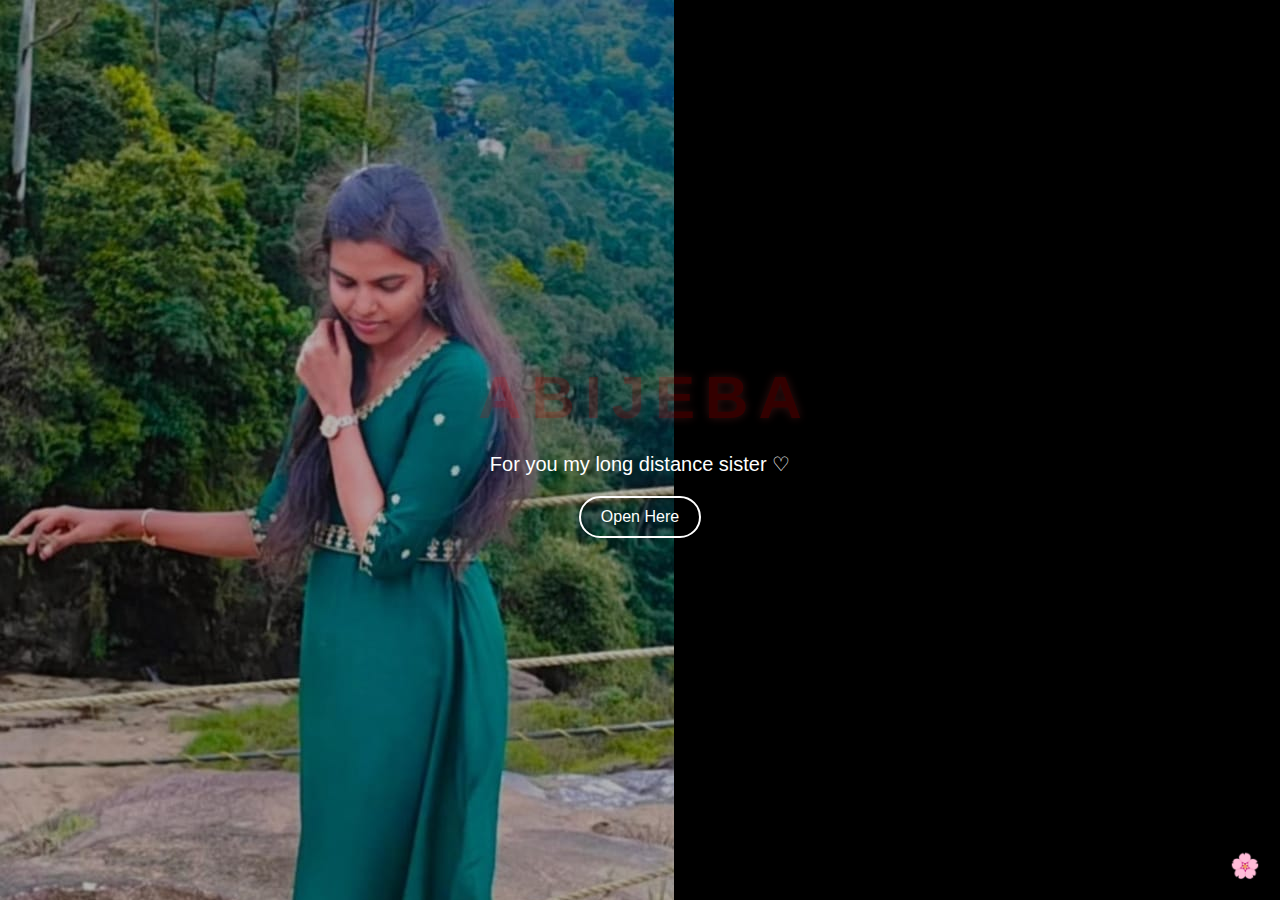
<file: index.html>
<!DOCTYPE html>
<html lang="en">
<head>
  <meta charset="UTF-8" />
  <meta name="viewport" content="width=device-width, initial-scale=1.0"/>
  <title>Glowing Running Name</title>
  <style>
    body {
      margin: 0;
      padding: 0;
      background-color: black;
      background-image: url("2.jpg");
      background-repeat: no-repeat;
      background-size: center;
      color: white;
      font-family: 'Arial', sans-serif;
      display: flex;
      flex-direction: column;
      align-items: center;
      justify-content: center;
      height: 100vh;
      text-align: center;
    }

    .glow-text {
      font-size: 60px;
      font-weight: bold;
      display: flex;
      gap: 10px;
    }

    .glow-text span {
      color: red;
      opacity: 0.2;
      text-shadow: 0 0 10px #ff4d4d;
      animation: run-glow 2s infinite;
    }

    /* Delay each letter to create the running effect */
    .glow-text span:nth-child(1) { animation-delay: 0s; }
    .glow-text span:nth-child(2) { animation-delay: 0.2s; }
    .glow-text span:nth-child(3) { animation-delay: 0.4s; }
    .glow-text span:nth-child(4) { animation-delay: 0.6s; }
    .glow-text span:nth-child(5) { animation-delay: 0.8s; }
    .glow-text span:nth-child(6) { animation-delay: 1s; }

    @keyframes run-glow {
      0% { opacity: 0.2; text-shadow: none; }
      50% { opacity: 1; text-shadow: 0 0 15px #ff4d4d, 0 0 30px #ff4d4d; }
      100% { opacity: 0.2; text-shadow: none; }
    }

    .message {
      font-size: 20px;
      margin-top: 20px;
    }

    .button-container {
      margin-top: 20px;
    }

    .button-container button {
      background-color: transparent;
      border: 2px solid white;
      padding: 10px 20px;
      color: white;
      border-radius: 30px;
      font-size: 16px;
      cursor: pointer;
      transition: background-color 0.3s, color 0.3s;
    }

    .button-container button:hover {
      background-color: white;
      color: black;
    }

    .emoji {
      position: absolute;
      bottom: 20px;
      right: 20px;
      font-size: 24px;
    }
  </style>
</head>
<body>

  <div class="glow-text">
    <span>A</span>
    <span>B</span>
    <span>I</span>
    <span>J</span>
    <span>E</span>
    <span>B</span>
    <span>A</span>
  </div>

  <div class="message">For you my long distance sister ♡</div>

  <div class="button-container">
     <button class="button" onclick="window.location.href='flower.html'">Open Here</button>
  </div>

  <div class="emoji">🌸</div>

</body>
</html>
</file>
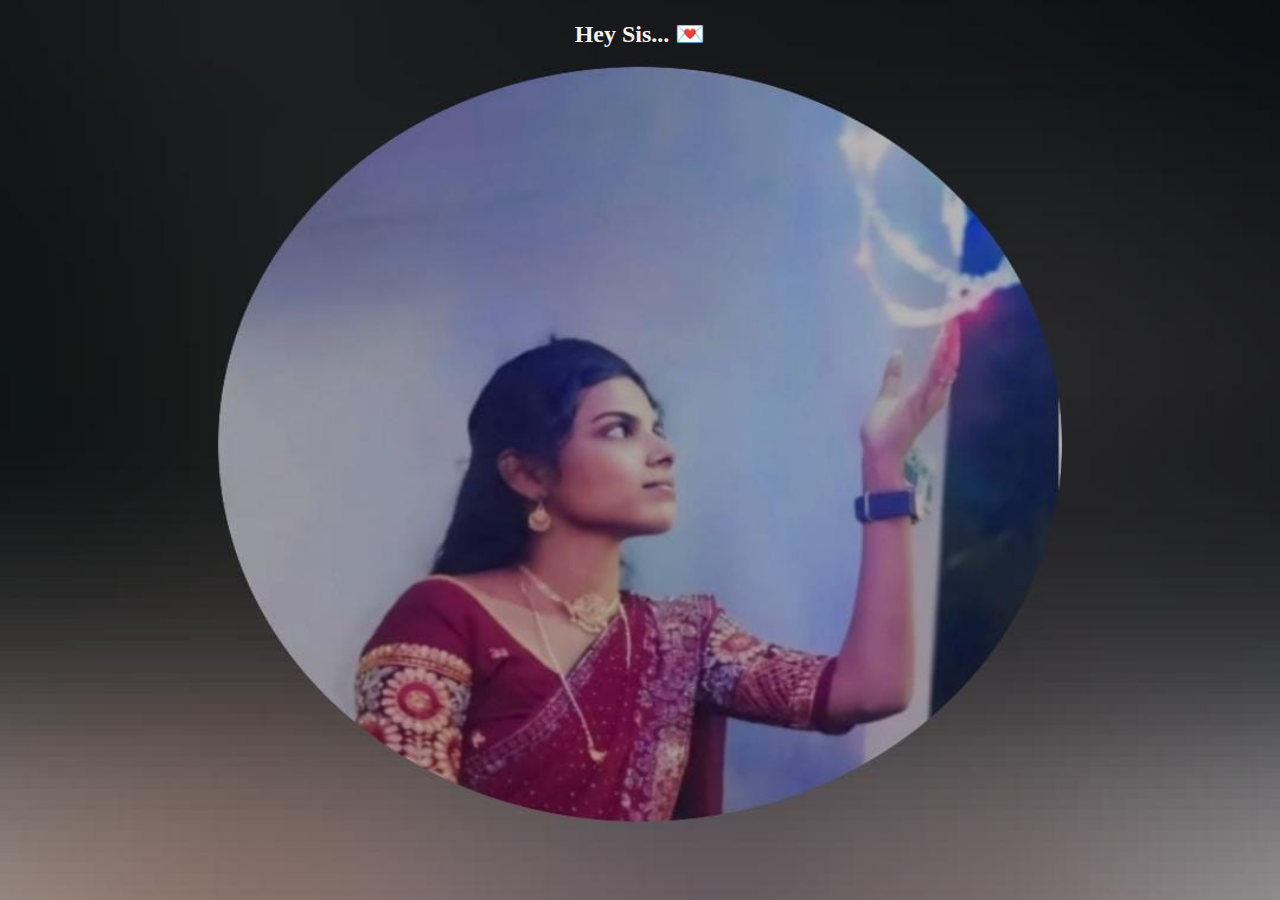
<file: final.html>
<!DOCTYPE html>
<html lang="en" >
<head>
  <meta charset="UTF-8">
  <title></title>
  <link rel="stylesheet" href="./style.css">

</head>
<body>
<!-- partial:index.partial.html -->
<html>
<head>
  <title></title>
</head>
<body>
  

<div class="bg_heart">
</div>

<div class="container">
 

<h2 id="text1"></h2>


  </div>
  



</body>
</html>
<!-- partial -->
  <script src='https://cdnjs.cloudflare.com/ajax/libs/jquery/3.2.1/jquery.min.js'></script><script  src="./script.js"></script>

</body>
</html>
</file>
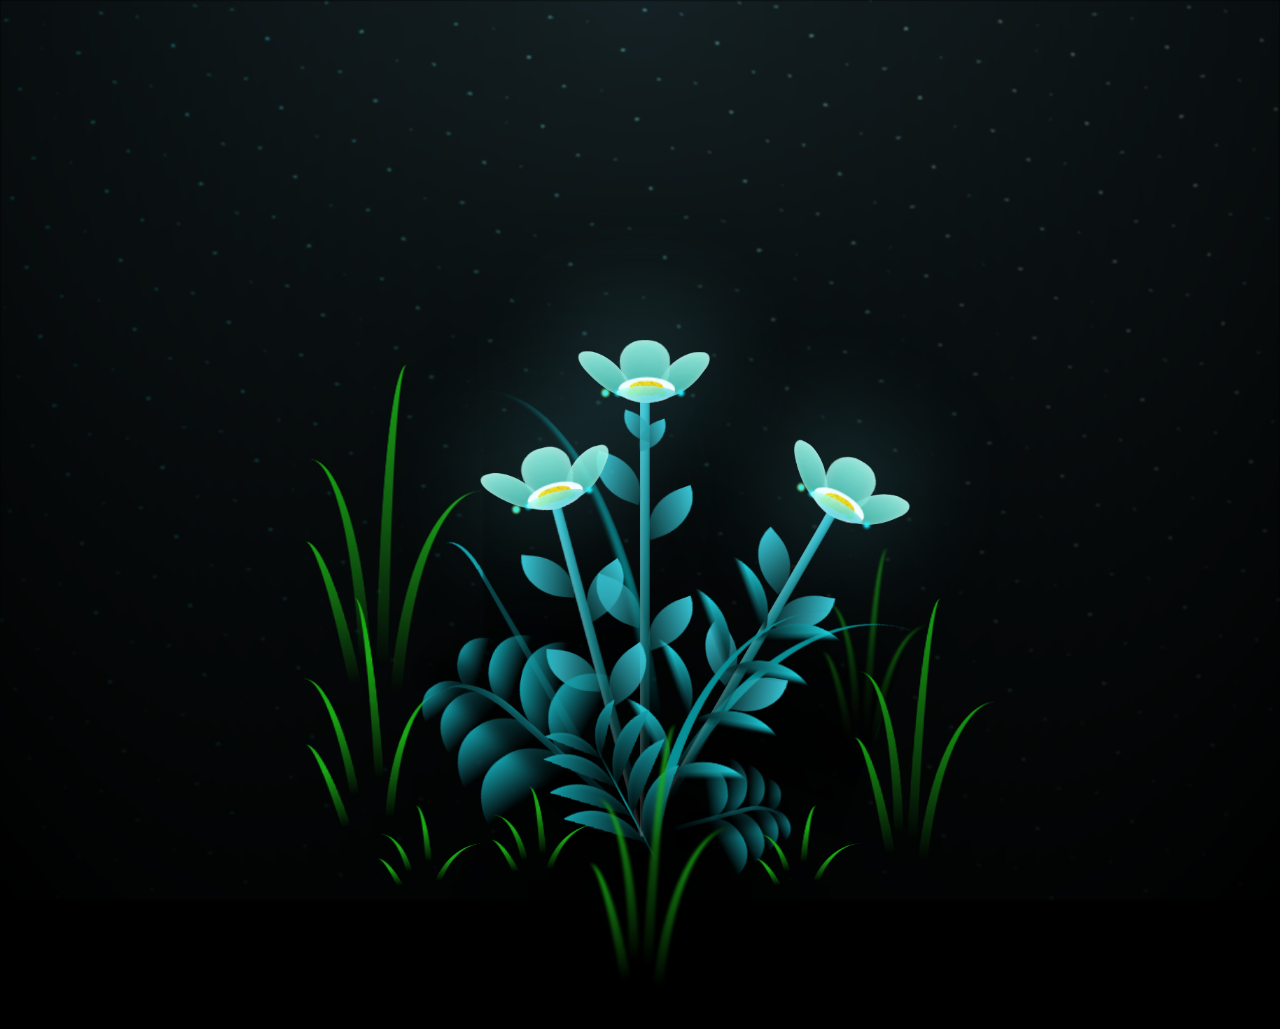
<file: flower.html>
<style>*,
*::after,
*::before {
  padding: 0;
  margin: 0;
  box-sizing: border-box;
}

:root {
  --dark-color: #000;
}

body {
  display: flex;
  align-items: flex-end;
  justify-content: center;
  min-height: 100vh;
  background-color: var(--dark-color);
  overflow: hidden;
  perspective: 1000px;
}

.night {
  position: fixed;
  left: 50%;
  top: 0;
  transform: translateX(-50%);
  width: 100%;
  height: 100%;
  filter: blur(0.1vmin);
  background-image: radial-gradient(ellipse at top, transparent 0%, var(--dark-color)), radial-gradient(ellipse at bottom, var(--dark-color), rgba(145, 233, 255, 0.2)), repeating-linear-gradient(220deg, black 0px, black 19px, transparent 19px, transparent 22px), repeating-linear-gradient(189deg, black 0px, black 19px, transparent 19px, transparent 22px), repeating-linear-gradient(148deg, black 0px, black 19px, transparent 19px, transparent 22px), linear-gradient(90deg, #00fffa, #f0f0f0);
}

.flowers {
  position: relative;
  transform: scale(0.7);
}

.flower {
  position: absolute;
  bottom: 10vmin;
  transform-origin: bottom center;
  z-index: 10;
  --fl-speed: 0.8s;
}
.flower--1 {
  animation: moving-flower-1 4s linear infinite;
}
.flower--1 .flower__line {
  height: 70vmin;
  animation-delay: 0.3s;
}
.flower--1 .flower__line__leaf--1 {
  animation: blooming-leaf-right var(--fl-speed) 1.6s backwards;
}
.flower--1 .flower__line__leaf--2 {
  animation: blooming-leaf-right var(--fl-speed) 1.4s backwards;
}
.flower--1 .flower__line__leaf--3 {
  animation: blooming-leaf-left var(--fl-speed) 1.2s backwards;
}
.flower--1 .flower__line__leaf--4 {
  animation: blooming-leaf-left var(--fl-speed) 1s backwards;
}
.flower--1 .flower__line__leaf--5 {
  animation: blooming-leaf-right var(--fl-speed) 1.8s backwards;
}
.flower--1 .flower__line__leaf--6 {
  animation: blooming-leaf-left var(--fl-speed) 2s backwards;
}
.flower--2 {
  left: 50%;
  transform: rotate(30deg);
  animation: moving-flower-2 4s linear infinite;
}
.flower--2 .flower__line {
  height: 60vmin;
  animation-delay: 0.8s;
}
.flower--2 .flower__line__leaf--1 {
  animation: blooming-leaf-right var(--fl-speed) 1.9s backwards;
}
.flower--2 .flower__line__leaf--2 {
  animation: blooming-leaf-right var(--fl-speed) 1.7s backwards;
}
.flower--2 .flower__line__leaf--3 {
  animation: blooming-leaf-left var(--fl-speed) 1.5s backwards;
}
.flower--2 .flower__line__leaf--4 {
  animation: blooming-leaf-left var(--fl-speed) 1.3s backwards;
}
.flower--3 {
  left: 50%;
  transform: rotate(-15deg);
  animation: moving-flower-3 4s linear infinite;
}
.flower--3 .flower__line {
  animation-delay: 0.9s;
}
.flower--3 .flower__line__leaf--1 {
  animation: blooming-leaf-right var(--fl-speed) 2.5s backwards;
}
.flower--3 .flower__line__leaf--2 {
  animation: blooming-leaf-right var(--fl-speed) 2.3s backwards;
}
.flower--3 .flower__line__leaf--3 {
  animation: blooming-leaf-left var(--fl-speed) 2.1s backwards;
}
.flower--3 .flower__line__leaf--4 {
  animation: blooming-leaf-left var(--fl-speed) 1.9s backwards;
}
.flower__leafs {
  position: relative;
  animation: blooming-flower 2s backwards;
}
.flower__leafs--1 {
  animation-delay: 1.1s;
}
.flower__leafs--2 {
  animation-delay: 1.4s;
}
.flower__leafs--3 {
  animation-delay: 1.7s;
}
.flower__leafs::after {
  content: "";
  position: absolute;
  left: 0;
  top: 0;
  transform: translate(-50%, -100%);
  width: 8vmin;
  height: 8vmin;
  background-color: #6bf0ff;
  filter: blur(10vmin);
}
.flower__leaf {
  position: absolute;
  bottom: 0;
  left: 50%;
  width: 8vmin;
  height: 11vmin;
  border-radius: 51% 49% 47% 53%/44% 45% 55% 69%;
  background-color: #65e6cc;
  background-image: linear-gradient(to top, #40bbab, #a7ffee);
  transform-origin: bottom center;
  opacity: 0.9;
  box-shadow: inset 0 0 2vmin rgba(255, 255, 255, 0.5);
}
.flower__leaf--1 {
  transform: translate(-10%, 1%) rotateY(40deg) rotateX(-50deg);
}
.flower__leaf--2 {
  transform: translate(-50%, -4%) rotateX(40deg);
}
.flower__leaf--3 {
  transform: translate(-90%, 0%) rotateY(45deg) rotateX(50deg);
}
.flower__leaf--4 {
  width: 8vmin;
  height: 8vmin;
  transform-origin: bottom left;
  border-radius: 4vmin 10vmin 4vmin 4vmin;
  transform: translate(0%, 18%) rotateX(70deg) rotate(-43deg);
  background-image: linear-gradient(to top, #39c6d6, #a7ffee);
  z-index: 1;
  opacity: 0.8;
}
.flower__white-circle {
  position: absolute;
  left: -3.5vmin;
  top: -3vmin;
  width: 9vmin;
  height: 4vmin;
  border-radius: 50%;
  background-color: #fff;
}
.flower__white-circle::after {
  content: "";
  position: absolute;
  left: 50%;
  top: 45%;
  transform: translate(-50%, -50%);
  width: 60%;
  height: 60%;
  border-radius: inherit;
  background-image: repeating-linear-gradient(135deg, rgba(0, 0, 0, 0.03) 0px, rgba(0, 0, 0, 0.03) 1px, transparent 1px, transparent 12px), repeating-linear-gradient(45deg, rgba(0, 0, 0, 0.03) 0px, rgba(0, 0, 0, 0.03) 1px, transparent 1px, transparent 12px), repeating-linear-gradient(67.5deg, rgba(0, 0, 0, 0.03) 0px, rgba(0, 0, 0, 0.03) 1px, transparent 1px, transparent 12px), repeating-linear-gradient(135deg, rgba(0, 0, 0, 0.03) 0px, rgba(0, 0, 0, 0.03) 1px, transparent 1px, transparent 12px), repeating-linear-gradient(45deg, rgba(0, 0, 0, 0.03) 0px, rgba(0, 0, 0, 0.03) 1px, transparent 1px, transparent 12px), repeating-linear-gradient(112.5deg, rgba(0, 0, 0, 0.03) 0px, rgba(0, 0, 0, 0.03) 1px, transparent 1px, transparent 12px), repeating-linear-gradient(112.5deg, rgba(0, 0, 0, 0.03) 0px, rgba(0, 0, 0, 0.03) 1px, transparent 1px, transparent 12px), repeating-linear-gradient(45deg, rgba(0, 0, 0, 0.03) 0px, rgba(0, 0, 0, 0.03) 1px, transparent 1px, transparent 12px), repeating-linear-gradient(22.5deg, rgba(0, 0, 0, 0.03) 0px, rgba(0, 0, 0, 0.03) 1px, transparent 1px, transparent 12px), repeating-linear-gradient(45deg, rgba(0, 0, 0, 0.03) 0px, rgba(0, 0, 0, 0.03) 1px, transparent 1px, transparent 12px), repeating-linear-gradient(22.5deg, rgba(0, 0, 0, 0.03) 0px, rgba(0, 0, 0, 0.03) 1px, transparent 1px, transparent 12px), repeating-linear-gradient(135deg, rgba(0, 0, 0, 0.03) 0px, rgba(0, 0, 0, 0.03) 1px, transparent 1px, transparent 12px), repeating-linear-gradient(157.5deg, rgba(0, 0, 0, 0.03) 0px, rgba(0, 0, 0, 0.03) 1px, transparent 1px, transparent 12px), repeating-linear-gradient(67.5deg, rgba(0, 0, 0, 0.03) 0px, rgba(0, 0, 0, 0.03) 1px, transparent 1px, transparent 12px), repeating-linear-gradient(67.5deg, rgba(0, 0, 0, 0.03) 0px, rgba(0, 0, 0, 0.03) 1px, transparent 1px, transparent 12px), linear-gradient(90deg, #ffeb12, #ffce00);
}
.flower__line {
  height: 55vmin;
  width: 1.5vmin;
  background-image: linear-gradient(to left, rgba(0, 0, 0, 0.2), transparent, rgba(255, 255, 255, 0.2)), linear-gradient(to top, transparent 10%, #14757a, #39c6d6);
  box-shadow: inset 0 0 2px rgba(0, 0, 0, 0.5);
  animation: grow-flower-tree 4s backwards;
}
.flower__line__leaf {
  --w: 7vmin;
  --h: calc(var(--w) + 2vmin);
  position: absolute;
  top: 20%;
  left: 90%;
  width: var(--w);
  height: var(--h);
  border-top-right-radius: var(--h);
  border-bottom-left-radius: var(--h);
  background-image: linear-gradient(to top, rgba(20, 117, 122, 0.4), #39c6d6);
}
.flower__line__leaf--1 {
  transform: rotate(70deg) rotateY(30deg);
}
.flower__line__leaf--2 {
  top: 45%;
  transform: rotate(70deg) rotateY(30deg);
}
.flower__line__leaf--3, .flower__line__leaf--4, .flower__line__leaf--6 {
  border-top-right-radius: 0;
  border-bottom-left-radius: 0;
  border-top-left-radius: var(--h);
  border-bottom-right-radius: var(--h);
  left: -460%;
  top: 12%;
  transform: rotate(-70deg) rotateY(30deg);
}
.flower__line__leaf--4 {
  top: 40%;
}
.flower__line__leaf--5 {
  top: 0;
  transform-origin: left;
  transform: rotate(70deg) rotateY(30deg) scale(0.6);
}
.flower__line__leaf--6 {
  top: -2%;
  left: -450%;
  transform-origin: right;
  transform: rotate(-70deg) rotateY(30deg) scale(0.6);
}
.flower__light {
  position: absolute;
  bottom: 0vmin;
  width: 1vmin;
  height: 1vmin;
  background-color: #fffb00;
  border-radius: 50%;
  filter: blur(0.2vmin);
  animation: light-ans 4s linear infinite backwards;
}
.flower__light:nth-child(odd) {
  background-color: #23f0ff;
}
.flower__light--1 {
  left: -2vmin;
  animation-delay: 1s;
}
.flower__light--2 {
  left: 3vmin;
  animation-delay: 0.5s;
}
.flower__light--3 {
  left: -6vmin;
  animation-delay: 0.3s;
}
.flower__light--4 {
  left: 6vmin;
  animation-delay: 0.9s;
}
.flower__light--5 {
  left: -1vmin;
  animation-delay: 1.5s;
}
.flower__light--6 {
  left: -4vmin;
  animation-delay: 3s;
}
.flower__light--7 {
  left: 3vmin;
  animation-delay: 2s;
}
.flower__light--8 {
  left: -6vmin;
  animation-delay: 3.5s;
}
.flower__grass {
  --c: #159faa;
  --line-w: 1.5vmin;
  position: absolute;
  bottom: 12vmin;
  left: -7vmin;
  display: flex;
  flex-direction: column;
  align-items: flex-end;
  z-index: 20;
  transform-origin: bottom center;
  transform: rotate(-48deg) rotateY(40deg);
}
.flower__grass--1 {
  animation: moving-grass 2s linear infinite;
}
.flower__grass--2 {
  left: 2vmin;
  bottom: 10vmin;
  transform: scale(0.5) rotate(75deg) rotateX(10deg) rotateY(-200deg);
  opacity: 0.8;
  z-index: 0;
  animation: moving-grass--2 1.5s linear infinite;
}
.flower__grass--top {
  width: 7vmin;
  height: 10vmin;
  border-top-right-radius: 100%;
  border-right: var(--line-w) solid var(--c);
  transform-origin: bottom center;
  transform: rotate(-2deg);
}
.flower__grass--bottom {
  margin-top: -2px;
  width: var(--line-w);
  height: 25vmin;
  background-image: linear-gradient(to top, transparent, var(--c));
}
.flower__grass__leaf {
  --size: 10vmin;
  position: absolute;
  width: calc(var(--size) * 2.1);
  height: var(--size);
  border-top-left-radius: var(--size);
  border-top-right-radius: var(--size);
  background-image: linear-gradient(to top, transparent, transparent 30%, var(--c));
  z-index: 100;
}
.flower__grass__leaf--1 {
  top: -6%;
  left: 30%;
  --size: 6vmin;
  transform: rotate(-20deg);
  animation: growing-grass-ans--1 2s 2.6s backwards;
}
@keyframes growing-grass-ans--1 {
  0% {
    transform-origin: bottom left;
    transform: rotate(-20deg) scale(0);
  }
}
.flower__grass__leaf--2 {
  top: -5%;
  left: -110%;
  --size: 6vmin;
  transform: rotate(10deg);
  animation: growing-grass-ans--2 2s 2.4s linear backwards;
}
@keyframes growing-grass-ans--2 {
  0% {
    transform-origin: bottom right;
    transform: rotate(10deg) scale(0);
  }
}
.flower__grass__leaf--3 {
  top: 5%;
  left: 60%;
  --size: 8vmin;
  transform: rotate(-18deg) rotateX(-20deg);
  animation: growing-grass-ans--3 2s 2.2s linear backwards;
}
@keyframes growing-grass-ans--3 {
  0% {
    transform-origin: bottom left;
    transform: rotate(-18deg) rotateX(-20deg) scale(0);
  }
}
.flower__grass__leaf--4 {
  top: 6%;
  left: -135%;
  --size: 8vmin;
  transform: rotate(2deg);
  animation: growing-grass-ans--4 2s 2s linear backwards;
}
@keyframes growing-grass-ans--4 {
  0% {
    transform-origin: bottom right;
    transform: rotate(2deg) scale(0);
  }
}
.flower__grass__leaf--5 {
  top: 20%;
  left: 60%;
  --size: 10vmin;
  transform: rotate(-24deg) rotateX(-20deg);
  animation: growing-grass-ans--5 2s 1.8s linear backwards;
}
@keyframes growing-grass-ans--5 {
  0% {
    transform-origin: bottom left;
    transform: rotate(-24deg) rotateX(-20deg) scale(0);
  }
}
.flower__grass__leaf--6 {
  top: 22%;
  left: -180%;
  --size: 10vmin;
  transform: rotate(10deg);
  animation: growing-grass-ans--6 2s 1.6s linear backwards;
}
@keyframes growing-grass-ans--6 {
  0% {
    transform-origin: bottom right;
    transform: rotate(10deg) scale(0);
  }
}
.flower__grass__leaf--7 {
  top: 39%;
  left: 70%;
  --size: 10vmin;
  transform: rotate(-10deg);
  animation: growing-grass-ans--7 2s 1.4s linear backwards;
}
@keyframes growing-grass-ans--7 {
  0% {
    transform-origin: bottom left;
    transform: rotate(-10deg) scale(0);
  }
}
.flower__grass__leaf--8 {
  top: 40%;
  left: -215%;
  --size: 11vmin;
  transform: rotate(10deg);
  animation: growing-grass-ans--8 2s 1.2s linear backwards;
}
@keyframes growing-grass-ans--8 {
  0% {
    transform-origin: bottom right;
    transform: rotate(10deg) scale(0);
  }
}
.flower__grass__overlay {
  position: absolute;
  top: -10%;
  right: 0%;
  width: 100%;
  height: 100%;
  background-color: rgba(0, 0, 0, 0.6);
  filter: blur(1.5vmin);
  z-index: 100;
}
.flower__g-long {
  --w: 2vmin;
  --h: 6vmin;
  --c: #159faa;
  position: absolute;
  bottom: 10vmin;
  left: -3vmin;
  transform-origin: bottom center;
  transform: rotate(-30deg) rotateY(-20deg);
  display: flex;
  flex-direction: column;
  align-items: flex-end;
  animation: flower-g-long-ans 3s linear infinite;
}
@keyframes flower-g-long-ans {
  0%, 100% {
    transform: rotate(-30deg) rotateY(-20deg);
  }
  50% {
    transform: rotate(-32deg) rotateY(-20deg);
  }
}
.flower__g-long__top {
  top: calc(var(--h) * -1);
  width: calc(var(--w) + 1vmin);
  height: var(--h);
  border-top-right-radius: 100%;
  border-right: 0.7vmin solid var(--c);
  transform: translate(-0.7vmin, 1vmin);
}
.flower__g-long__bottom {
  width: var(--w);
  height: 50vmin;
  transform-origin: bottom center;
  background-image: linear-gradient(to top, transparent 30%, var(--c));
  box-shadow: inset 0 0 2px rgba(0, 0, 0, 0.5);
  clip-path: polygon(35% 0, 65% 1%, 100% 100%, 0% 100%);
}
.flower__g-right {
  position: absolute;
  bottom: 6vmin;
  left: -2vmin;
  transform-origin: bottom left;
  transform: rotate(20deg);
}
.flower__g-right .leaf {
  width: 30vmin;
  height: 50vmin;
  border-top-left-radius: 100%;
  border-left: 2vmin solid #079097;
  background-image: linear-gradient(to bottom, transparent, var(--dark-color) 60%);
  mask-image: linear-gradient(to top, transparent 30%, #079097 60%);
}
.flower__g-right--1 {
  animation: flower-g-right-ans 2.5s linear infinite;
}
.flower__g-right--2 {
  left: 5vmin;
  transform: rotateY(-180deg);
  animation: flower-g-right-ans--2 3s linear infinite;
}
.flower__g-right--2 .leaf {
  height: 75vmin;
  filter: blur(0.3vmin);
  opacity: 0.8;
}
@keyframes flower-g-right-ans {
  0%, 100% {
    transform: rotate(20deg);
  }
  50% {
    transform: rotate(24deg) rotateX(-20deg);
  }
}
@keyframes flower-g-right-ans--2 {
  0%, 100% {
    transform: rotateY(-180deg) rotate(0deg) rotateX(-20deg);
  }
  50% {
    transform: rotateY(-180deg) rotate(6deg) rotateX(-20deg);
  }
}
.flower__g-front {
  position: absolute;
  bottom: 6vmin;
  left: 2.5vmin;
  z-index: 100;
  transform-origin: bottom center;
  transform: rotate(-28deg) rotateY(30deg) scale(1.04);
  animation: flower__g-front-ans 2s linear infinite;
}
@keyframes flower__g-front-ans {
  0%, 100% {
    transform: rotate(-28deg) rotateY(30deg) scale(1.04);
  }
  50% {
    transform: rotate(-35deg) rotateY(40deg) scale(1.04);
  }
}
.flower__g-front__line {
  width: 0.3vmin;
  height: 20vmin;
  background-image: linear-gradient(to top, transparent, #079097, transparent 100%);
  position: relative;
}
.flower__g-front__leaf-wrapper {
  position: absolute;
  top: 0;
  left: 0;
  transform-origin: bottom left;
  transform: rotate(10deg);
}
.flower__g-front__leaf-wrapper:nth-child(even) {
  left: 0vmin;
  transform: rotateY(-180deg) rotate(5deg);
  animation: flower__g-front__leaf-left-ans 1s ease-in backwards;
}
.flower__g-front__leaf-wrapper:nth-child(odd) {
  animation: flower__g-front__leaf-ans 1s ease-in backwards;
}
.flower__g-front__leaf-wrapper--1 {
  top: -8vmin;
  transform: scale(0.7);
  animation: flower__g-front__leaf-ans 1s 5.5s ease-in backwards !important;
}
.flower__g-front__leaf-wrapper--2 {
  top: -8vmin;
  transform: rotateY(-180deg) scale(0.7) !important;
  animation: flower__g-front__leaf-left-ans-2 1s 4.6s ease-in backwards !important;
}
.flower__g-front__leaf-wrapper--3 {
  top: -3vmin;
  animation: flower__g-front__leaf-ans 1s 4.6s ease-in backwards;
}
.flower__g-front__leaf-wrapper--4 {
  top: -3vmin;
  transform: rotateY(-180deg) scale(0.9) !important;
  animation: flower__g-front__leaf-left-ans-2 1s 4.6s ease-in backwards !important;
}
@keyframes flower__g-front__leaf-left-ans-2 {
  0% {
    transform: rotateY(-180deg) scale(0);
  }
}
.flower__g-front__leaf-wrapper--5, .flower__g-front__leaf-wrapper--6 {
  top: 2vmin;
}
.flower__g-front__leaf-wrapper--7, .flower__g-front__leaf-wrapper--8 {
  top: 6.5vmin;
}
.flower__g-front__leaf-wrapper--2 {
  animation-delay: 5.2s !important;
}
.flower__g-front__leaf-wrapper--3 {
  animation-delay: 4.9s !important;
}
.flower__g-front__leaf-wrapper--5 {
  animation-delay: 4.3s !important;
}
.flower__g-front__leaf-wrapper--6 {
  animation-delay: 4.1s !important;
}
.flower__g-front__leaf-wrapper--7 {
  animation-delay: 3.8s !important;
}
.flower__g-front__leaf-wrapper--8 {
  animation-delay: 3.5s !important;
}
@keyframes flower__g-front__leaf-ans {
  0% {
    transform: rotate(10deg) scale(0);
  }
}
@keyframes flower__g-front__leaf-left-ans {
  0% {
    transform: rotateY(-180deg) rotate(5deg) scale(0);
  }
}
.flower__g-front__leaf {
  width: 10vmin;
  height: 10vmin;
  border-radius: 100% 0% 0% 100%/100% 100% 0% 0%;
  box-shadow: inset 0 2px 1vmin rgba(44, 238, 252, 0.2);
  background-image: linear-gradient(to bottom left, transparent, var(--dark-color)), linear-gradient(to bottom right, #159faa 50%, transparent 50%, transparent);
  -webkit-mask-image: linear-gradient(to bottom right, #159faa 50%, transparent 50%, transparent);
  mask-image: linear-gradient(to bottom right, #159faa 50%, transparent 50%, transparent);
}
.flower__g-fr {
  position: absolute;
  bottom: -4vmin;
  left: vmin;
  transform-origin: bottom left;
  z-index: 10;
  animation: flower__g-fr-ans 2s linear infinite;
}
@keyframes flower__g-fr-ans {
  0%, 100% {
    transform: rotate(2deg);
  }
  50% {
    transform: rotate(4deg);
  }
}
.flower__g-fr .leaf {
  width: 30vmin;
  height: 50vmin;
  border-top-left-radius: 100%;
  border-left: 2vmin solid #079097;
  mask-image: linear-gradient(to top, transparent 25%, #079097 50%);
  position: relative;
  z-index: 1;
}
.flower__g-fr__leaf {
  position: absolute;
  top: 0;
  left: 0;
  width: 10vmin;
  height: 10vmin;
  border-radius: 100% 0% 0% 100%/100% 100% 0% 0%;
  box-shadow: inset 0 2px 1vmin rgba(44, 238, 252, 0.2);
  background-image: linear-gradient(to bottom left, transparent, var(--dark-color) 98%), linear-gradient(to bottom right, #23f0ff 45%, transparent 50%, transparent);
  mask-image: linear-gradient(135deg, #159faa 40%, transparent 50%, transparent);
}
.flower__g-fr__leaf--1 {
  left: 20vmin;
  transform: rotate(45deg);
  animation: flower__g-fr-leaft-ans-1 0.5s 5.2s linear backwards;
}
@keyframes flower__g-fr-leaft-ans-1 {
  0% {
    transform-origin: left;
    transform: rotate(45deg) scale(0);
  }
}
.flower__g-fr__leaf--2 {
  left: 12vmin;
  top: -7vmin;
  transform: rotate(25deg) rotateY(-180deg);
  animation: flower__g-fr-leaft-ans-6 0.5s 5s linear backwards;
}
.flower__g-fr__leaf--3 {
  left: 15vmin;
  top: 6vmin;
  transform: rotate(55deg);
  animation: flower__g-fr-leaft-ans-5 0.5s 4.8s linear backwards;
}
.flower__g-fr__leaf--4 {
  left: 6vmin;
  top: -2vmin;
  transform: rotate(25deg) rotateY(-180deg);
  animation: flower__g-fr-leaft-ans-6 0.5s 4.6s linear backwards;
}
.flower__g-fr__leaf--5 {
  left: 10vmin;
  top: 14vmin;
  transform: rotate(55deg);
  animation: flower__g-fr-leaft-ans-5 0.5s 4.4s linear backwards;
}
@keyframes flower__g-fr-leaft-ans-5 {
  0% {
    transform-origin: left;
    transform: rotate(55deg) scale(0);
  }
}
.flower__g-fr__leaf--6 {
  left: 0vmin;
  top: 6vmin;
  transform: rotate(25deg) rotateY(-180deg);
  animation: flower__g-fr-leaft-ans-6 0.5s 4.2s linear backwards;
}
@keyframes flower__g-fr-leaft-ans-6 {
  0% {
    transform-origin: right;
    transform: rotate(25deg) rotateY(-180deg) scale(0);
  }
}
.flower__g-fr__leaf--7 {
  left: 5vmin;
  top: 22vmin;
  transform: rotate(45deg);
  animation: flower__g-fr-leaft-ans-7 0.5s 4s linear backwards;
}
@keyframes flower__g-fr-leaft-ans-7 {
  0% {
    transform-origin: left;
    transform: rotate(45deg) scale(0);
  }
}
.flower__g-fr__leaf--8 {
  left: -4vmin;
  top: 15vmin;
  transform: rotate(15deg) rotateY(-180deg);
  animation: flower__g-fr-leaft-ans-8 0.5s 3.8s linear backwards;
}
@keyframes flower__g-fr-leaft-ans-8 {
  0% {
    transform-origin: right;
    transform: rotate(15deg) rotateY(-180deg) scale(0);
  }
}

.long-g {
  position: absolute;
  bottom: 25vmin;
  left: -42vmin;
  transform-origin: bottom left;
}
.long-g--1 {
  bottom: 0vmin;
  transform: scale(0.8) rotate(-5deg);
}
.long-g--1 .leaf {
mask-image: linear-gradient(to top, transparent 40%, #079097 80%) !important;
}
.long-g--1 .leaf--1 {
  --w: 5vmin;
  --h: 60vmin;
  left: -2vmin;
  transform: rotate(3deg) rotateY(-180deg);
}
.long-g--2, .long-g--3 {
  bottom: -3vmin;
  left: -35vmin;
  transform-origin: center;
  transform: scale(0.6) rotateX(60deg);
}
.long-g--2 .leaf, .long-g--3 .leaf {
  mask-image: linear-gradient(to top, transparent 50%, #079097 80%) !important;
}
.long-g--2 .leaf--1, .long-g--3 .leaf--1 {
  left: -1vmin;
  transform: rotateY(-180deg);
}
.long-g--3 {
  left: -17vmin;
  bottom: 0vmin;
}
.long-g--3 .leaf {
  mask-image: linear-gradient(to top, transparent 40%, #079097 80%) !important;
}
.long-g--4 {
  left: 25vmin;
  bottom: -3vmin;
  transform-origin: center;
  transform: scale(0.6) rotateX(60deg);
}
.long-g--4 .leaf {
  mask-image: linear-gradient(to top, transparent 50%, #079097 80%) !important;
}
.long-g--5 {
  left: 42vmin;
  bottom: 0vmin;
  transform: scale(0.8) rotate(2deg);
}
.long-g--6 {
  left: 0vmin;
  bottom: -20vmin;
  z-index: 100;
  filter: blur(0.3vmin);
  transform: scale(0.8) rotate(2deg);
}
.long-g--7 {
  left: 35vmin;
  bottom: 20vmin;
  z-index: -1;
  filter: blur(0.3vmin);
  transform: scale(0.6) rotate(2deg);
  opacity: 0.7;
}
.long-g .leaf {
  --w: 15vmin;
  --h: 40vmin;
  --c: #1aaa15;
  position: absolute;
  bottom: 0;
  width: var(--w);
  height: var(--h);
  border-top-left-radius: 100%;
  border-left: 2vmin solid var(--c);
  mask-image: linear-gradient(to top, transparent 20%, var(--dark-color));
  transform-origin: bottom center;
}
.long-g .leaf--0 {
  left: 2vmin;
  animation: leaf-ans-1 4s linear infinite;
}
.long-g .leaf--1 {
  --w: 5vmin;
  --h: 60vmin;
  animation: leaf-ans-1 4s linear infinite;
}
.long-g .leaf--2 {
  --w: 10vmin;
  --h: 40vmin;
  left: -0.5vmin;
  bottom: 5vmin;
  transform-origin: bottom left;
  transform: rotateY(-180deg);
  animation: leaf-ans-2 3s linear infinite;
}
.long-g .leaf--3 {
  --w: 5vmin;
  --h: 30vmin;
  left: -1vmin;
  bottom: 3.2vmin;
  transform-origin: bottom left;
  transform: rotate(-10deg) rotateY(-180deg);
  animation: leaf-ans-3 3s linear infinite;
}

@keyframes leaf-ans-1 {
  0%, 100% {
    transform: rotate(-5deg) scale(1);
  }
  50% {
    transform: rotate(5deg) scale(1.1);
  }
}
@keyframes leaf-ans-2 {
  0%, 100% {
    transform: rotateY(-180deg) rotate(5deg);
  }
  50% {
    transform: rotateY(-180deg) rotate(0deg) scale(1.1);
  }
}
@keyframes leaf-ans-3 {
  0%, 100% {
    transform: rotate(-10deg) rotateY(-180deg);
  }
  50% {
    transform: rotate(-20deg) rotateY(-180deg);
  }
}
.grow-ans {
  animation: grow-ans 2s var(--d) backwards;
}

@keyframes grow-ans {
  0% {
    transform: scale(0);
    opacity: 0;
  }
}
@keyframes light-ans {
  0% {
    opacity: 0;
    transform: translateY(0vmin);
  }
  25% {
    opacity: 1;
    transform: translateY(-5vmin) translateX(-2vmin);
  }
  50% {
    opacity: 1;
    transform: translateY(-15vmin) translateX(2vmin);
    filter: blur(0.2vmin);
  }
  75% {
    transform: translateY(-20vmin) translateX(-2vmin);
    filter: blur(0.2vmin);
  }
  100% {
    transform: translateY(-30vmin);
    opacity: 0;
    filter: blur(1vmin);
  }
}
@keyframes moving-flower-1 {
  0%, 100% {
    transform: rotate(2deg);
  }
  50% {
    transform: rotate(-2deg);
  }
}
@keyframes moving-flower-2 {
  0%, 100% {
    transform: rotate(18deg);
  }
  50% {
    transform: rotate(14deg);
  }
}
@keyframes moving-flower-3 {
  0%, 100% {
    transform: rotate(-18deg);
  }
  50% {
    transform: rotate(-20deg) rotateY(-10deg);
  }
}
@keyframes blooming-leaf-right {
  0% {
    transform-origin: left;
    transform: rotate(70deg) rotateY(30deg) scale(0);
  }
}
@keyframes blooming-leaf-left {
  0% {
    transform-origin: right;
    transform: rotate(-70deg) rotateY(30deg) scale(0);
  }
}
@keyframes grow-flower-tree {
  0% {
    height: 0;
    border-radius: 1vmin;
  }
}
@keyframes blooming-flower {
  0% {
    transform: scale(0);
  }
}
@keyframes moving-grass {
  0%, 100% {
    transform: rotate(-48deg) rotateY(40deg);
  }
  50% {
    transform: rotate(-50deg) rotateY(40deg);
  }
}
@keyframes moving-grass--2 {
  0%, 100% {
    transform: scale(0.5) rotate(75deg) rotateX(10deg) rotateY(-200deg);
  }
  50% {
    transform: scale(0.5) rotate(79deg) rotateX(10deg) rotateY(-200deg);
  }
}
.growing-grass {
  animation: growing-grass-ans 1s 2s backwards;
}

@keyframes growing-grass-ans {
  0% {
    transform: scale(0);
  }
}
.not-loaded * {
  animation-play-state: paused !important;
}
#continue-button {
  position: fixed;
  bottom: 30px;
  left: 50%;
  transform: translateX(-50%);
  z-index: 999;
}

#continue-button button {
  background-color: #ff66cc;
  border: none;
  padding: 15px 30px;
  font-size: 1.2rem;
  border-radius: 30px;
  color: white;
  cursor: pointer;
  box-shadow: 0 0 10px #ff66cc;
  transition: background 0.3s;
}
#continue-button button:hover {
  background-color: #ff3385;
}

.fade-in {
  animation: fadeIn 1.5s ease-in-out forwards;
}

@keyframes fadeIn {
  from { opacity: 0; }
  to { opacity: 1; }
}
</style>
    <body class="not-loaded">
      
        <div class="night"></div>
        <div class="flowers">
          <div class="flower flower--1">
            <div class="flower__leafs flower__leafs--1">
              <div class="flower__leaf flower__leaf--1"></div>
              <div class="flower__leaf flower__leaf--2"></div>
              <div class="flower__leaf flower__leaf--3"></div>
              <div class="flower__leaf flower__leaf--4"></div>
              

              <div class="flower__white-circle"></div>
      
              <div class="flower__light flower__light--1"></div>
              <div class="flower__light flower__light--2"></div>
              <div class="flower__light flower__light--3"></div>
              <div class="flower__light flower__light--4"></div>
              <div class="flower__light flower__light--5"></div>
              <div class="flower__light flower__light--6"></div>
              <div class="flower__light flower__light--7"></div>
              <div class="flower__light flower__light--8"></div>
      
            </div>
            <div class="flower__line">
              <div class="flower__line__leaf flower__line__leaf--1"></div>
              <div class="flower__line__leaf flower__line__leaf--2"></div>
              <div class="flower__line__leaf flower__line__leaf--3"></div>
              <div class="flower__line__leaf flower__line__leaf--4"></div>
              <div class="flower__line__leaf flower__line__leaf--5"></div>
              <div class="flower__line__leaf flower__line__leaf--6"></div>
            </div>
          </div>
      
          <div class="flower flower--2">
            <div class="flower__leafs flower__leafs--2">
              <div class="flower__leaf flower__leaf--1"></div>
              <div class="flower__leaf flower__leaf--2"></div>
              <div class="flower__leaf flower__leaf--3"></div>
              <div class="flower__leaf flower__leaf--4"></div>
              <div class="flower__white-circle"></div>
      
              <div class="flower__light flower__light--1"></div>
              <div class="flower__light flower__light--2"></div>
              <div class="flower__light flower__light--3"></div>
              <div class="flower__light flower__light--4"></div>
              <div class="flower__light flower__light--5"></div>
              <div class="flower__light flower__light--6"></div>
              <div class="flower__light flower__light--7"></div>
              <div class="flower__light flower__light--8"></div>
      
            </div>
            <div class="flower__line">
              <div class="flower__line__leaf flower__line__leaf--1"></div>
              <div class="flower__line__leaf flower__line__leaf--2"></div>
              <div class="flower__line__leaf flower__line__leaf--3"></div>
              <div class="flower__line__leaf flower__line__leaf--4"></div>
            </div>
          </div>
      
          <div class="flower flower--3">
            <div class="flower__leafs flower__leafs--3">
              <div class="flower__leaf flower__leaf--1"></div>
              <div class="flower__leaf flower__leaf--2"></div>
              <div class="flower__leaf flower__leaf--3"></div>
              <div class="flower__leaf flower__leaf--4"></div>
              <div class="flower__white-circle"></div>
      
              <div class="flower__light flower__light--1"></div>
              <div class="flower__light flower__light--2"></div>
              <div class="flower__light flower__light--3"></div>
              <div class="flower__light flower__light--4"></div>
              <div class="flower__light flower__light--5"></div>
              <div class="flower__light flower__light--6"></div>
              <div class="flower__light flower__light--7"></div>
              <div class="flower__light flower__light--8"></div>
      
            </div>
            <div class="flower__line">
              <div class="flower__line__leaf flower__line__leaf--1"></div>
              <div class="flower__line__leaf flower__line__leaf--2"></div>
              <div class="flower__line__leaf flower__line__leaf--3"></div>
              <div class="flower__line__leaf flower__line__leaf--4"></div>
            </div>
          </div>
      
          <div class="grow-ans" style="--d:1.2s">
            <div class="flower__g-long">
              <div class="flower__g-long__top"></div>
              <div class="flower__g-long__bottom"></div>
            </div>
          </div>
      
          <div class="growing-grass">
            <div class="flower__grass flower__grass--1">
              <div class="flower__grass--top"></div>
              <div class="flower__grass--bottom"></div>
              <div class="flower__grass__leaf flower__grass__leaf--1"></div>
              <div class="flower__grass__leaf flower__grass__leaf--2"></div>
              <div class="flower__grass__leaf flower__grass__leaf--3"></div>
              <div class="flower__grass__leaf flower__grass__leaf--4"></div>
              <div class="flower__grass__leaf flower__grass__leaf--5"></div>
              <div class="flower__grass__leaf flower__grass__leaf--6"></div>
              <div class="flower__grass__leaf flower__grass__leaf--7"></div>
              <div class="flower__grass__leaf flower__grass__leaf--8"></div>
              <div class="flower__grass__overlay"></div>
            </div>
          </div>
      
          <div class="growing-grass">
            <div class="flower__grass flower__grass--2">
              <div class="flower__grass--top"></div>
              <div class="flower__grass--bottom"></div>
              <div class="flower__grass__leaf flower__grass__leaf--1"></div>
              <div class="flower__grass__leaf flower__grass__leaf--2"></div>
              <div class="flower__grass__leaf flower__grass__leaf--3"></div>
              <div class="flower__grass__leaf flower__grass__leaf--4"></div>
              <div class="flower__grass__leaf flower__grass__leaf--5"></div>
              <div class="flower__grass__leaf flower__grass__leaf--6"></div>
              <div class="flower__grass__leaf flower__grass__leaf--7"></div>
              <div class="flower__grass__leaf flower__grass__leaf--8"></div>
              <div class="flower__grass__overlay"></div>
            </div>
          </div>
      
          <div class="grow-ans" style="--d:2.4s">
            <div class="flower__g-right flower__g-right--1">
              <div class="leaf"></div>
            </div>
          </div>
      
          <div class="grow-ans" style="--d:2.8s">
            <div class="flower__g-right flower__g-right--2">
              <div class="leaf"></div>
            </div>
          </div>
      
          <div class="grow-ans" style="--d:2.8s">
            <div class="flower__g-front">
              <div class="flower__g-front__leaf-wrapper flower__g-front__leaf-wrapper--1">
                <div class="flower__g-front__leaf"></div>
              </div>
              <div class="flower__g-front__leaf-wrapper flower__g-front__leaf-wrapper--2">
                <div class="flower__g-front__leaf"></div>
              </div>
              <div class="flower__g-front__leaf-wrapper flower__g-front__leaf-wrapper--3">
                <div class="flower__g-front__leaf"></div>
              </div>
              <div class="flower__g-front__leaf-wrapper flower__g-front__leaf-wrapper--4">
                <div class="flower__g-front__leaf"></div>
              </div>
              <div class="flower__g-front__leaf-wrapper flower__g-front__leaf-wrapper--5">
                <div class="flower__g-front__leaf"></div>
              </div>
              <div class="flower__g-front__leaf-wrapper flower__g-front__leaf-wrapper--6">
                <div class="flower__g-front__leaf"></div>
              </div>
              <div class="flower__g-front__leaf-wrapper flower__g-front__leaf-wrapper--7">
                <div class="flower__g-front__leaf"></div>
              </div>
              <div class="flower__g-front__leaf-wrapper flower__g-front__leaf-wrapper--8">
                <div class="flower__g-front__leaf"></div>
              </div>
              <div class="flower__g-front__line"></div>
            </div>
          </div>
      
          <div class="grow-ans" style="--d:3.2s">
            <div class="flower__g-fr">
              <div class="leaf"></div>
              <div class="flower__g-fr__leaf flower__g-fr__leaf--1"></div>
              <div class="flower__g-fr__leaf flower__g-fr__leaf--2"></div>
              <div class="flower__g-fr__leaf flower__g-fr__leaf--3"></div>
              <div class="flower__g-fr__leaf flower__g-fr__leaf--4"></div>
              <div class="flower__g-fr__leaf flower__g-fr__leaf--5"></div>
              <div class="flower__g-fr__leaf flower__g-fr__leaf--6"></div>
              <div class="flower__g-fr__leaf flower__g-fr__leaf--7"></div>
              <div class="flower__g-fr__leaf flower__g-fr__leaf--8"></div>
            </div>
          </div>
      
          <div class="long-g long-g--0">
            <div class="grow-ans" style="--d:3s">
              <div class="leaf leaf--0"></div>
            </div>
            <div class="grow-ans" style="--d:2.2s">
              <div class="leaf leaf--1"></div>
            </div>
            <div class="grow-ans" style="--d:3.4s">
              <div class="leaf leaf--2"></div>
            </div>
            <div class="grow-ans" style="--d:3.6s">
              <div class="leaf leaf--3"></div>
            </div>
          </div>
      
          <div class="long-g long-g--1">
            <div class="grow-ans" style="--d:3.6s">
              <div class="leaf leaf--0"></div>
            </div>
            <div class="grow-ans" style="--d:3.8s">
              <div class="leaf leaf--1"></div>
            </div>
            <div class="grow-ans" style="--d:4s">
              <div class="leaf leaf--2"></div>
            </div>
            <div class="grow-ans" style="--d:4.2s">
              <div class="leaf leaf--3"></div>
            </div>
          </div>
      
          <div class="long-g long-g--2">
            <div class="grow-ans" style="--d:4s">
              <div class="leaf leaf--0"></div>
            </div>
            <div class="grow-ans" style="--d:4.2s">
              <div class="leaf leaf--1"></div>
            </div>
            <div class="grow-ans" style="--d:4.4s">
              <div class="leaf leaf--2"></div>
            </div>
            <div class="grow-ans" style="--d:4.6s">
              <div class="leaf leaf--3"></div>
            </div>
          </div>
      
          <div class="long-g long-g--3">
            <div class="grow-ans" style="--d:4s">
              <div class="leaf leaf--0"></div>
            </div>
            <div class="grow-ans" style="--d:4.2s">
              <div class="leaf leaf--1"></div>
            </div>
            <div class="grow-ans" style="--d:3s">
              <div class="leaf leaf--2"></div>
            </div>
            <div class="grow-ans" style="--d:3.6s">
              <div class="leaf leaf--3"></div>
            </div>
          </div>
      
          <div class="long-g long-g--4">
            <div class="grow-ans" style="--d:4s">
              <div class="leaf leaf--0"></div>
            </div>
            <div class="grow-ans" style="--d:4.2s">
              <div class="leaf leaf--1"></div>
            </div>
            <div class="grow-ans" style="--d:3s">
              <div class="leaf leaf--2"></div>
            </div>
            <div class="grow-ans" style="--d:3.6s">
              <div class="leaf leaf--3"></div>
            </div>
          </div>
      
          <div class="long-g long-g--5">
            <div class="grow-ans" style="--d:4s">
              <div class="leaf leaf--0"></div>
            </div>
            <div class="grow-ans" style="--d:4.2s">
              <div class="leaf leaf--1"></div>
            </div>
            <div class="grow-ans" style="--d:3s">
              <div class="leaf leaf--2"></div>
            </div>
            <div class="grow-ans" style="--d:3.6s">
              <div class="leaf leaf--3"></div>
            </div>
          </div>
      
          <div class="long-g long-g--6">
            <div class="grow-ans" style="--d:4.2s">
              <div class="leaf leaf--0"></div>
            </div>
            <div class="grow-ans" style="--d:4.4s">
              <div class="leaf leaf--1"></div>
            </div>
            <div class="grow-ans" style="--d:4.6s">
              <div class="leaf leaf--2"></div>
            </div>
            <div class="grow-ans" style="--d:4.8s">
              <div class="leaf leaf--3"></div>
            </div>
          </div>
      
          <div class="long-g long-g--7">
            <div class="grow-ans" style="--d:3s">
              <div class="leaf leaf--0"></div>
            </div>
            <div class="grow-ans" style="--d:3.2s">
              <div class="leaf leaf--1"></div>
            </div>
            <div class="grow-ans" style="--d:3.5s">
              <div class="leaf leaf--2"></div>
            </div>
            <div class="grow-ans" style="--d:3.6s">
              <div class="leaf leaf--3"></div>
            </div>
          </div>
        </div>
        <div id="continue-button" style="display: none;" class="fade-in">
  <button onclick="onclick=window.location.href='final.html'">Feedback </button>
</div>

       <script>
  window.onload = () => {
    // Remove the not-loaded class after 1 second
    document.body.classList.remove("not-loaded");

    // Show the button after the flower finishes growing (e.g., 6 seconds)
    setTimeout(() => {
      document.getElementById("continue-button").style.display = "block";
    }, 6000); // Adjust time if needed based on your flower animation
  };
</script>

      </body>

</html>
</file>
<file: style.css>
html,body{
  margin:0px;
  height:100%;
}
.bg_heart{
  position:relative;
  top:0;
  left:0;
  width:100%;
  height:100%;
 overflow:hidden;
  background-image:url("1.jpg");
  background-repeat: no-repeat;
  background-color: pink;
  background-size:100% 100%;
  z-index:-1;
}

.container{
  position:absolute;
  top:0;
  left:0;
  height:100%;
  width:100%;
  text-align:center;
  color:rgb(244, 242, 242);
  font-family:cursive;
}


.heart{
  position:absolute;
  top:-50%;
  transform:rotate(-45deg);
  -webkit-transform:rotate(-45deg);
  -moz-transform:rotate(-45deg);
  -m-transform:rotate(-45deg);
}
.heart:before{
  position:absolute;
  top:-50%;
  left:0;
  display:block;
  content:"";
  width:100%;
  height:100%;
  background:inherit;
  border-radius:100%;
}
.heart:after{
  position:absolute;
  top:0;
  right:-50%;
  display:block;
  content:"";
  width:100%;
  height:100%;
  background:inherit;
  border-radius:100%;
}

@keyframes love {
  0%{top:110%}
}
@-webkit-keyframes love {
  0%{top:110%}
}
@-moz-keyframes love {
  0%{top:110%}
}
@-ms-keyframes love {
  0%{top:110%}
}
</file>
